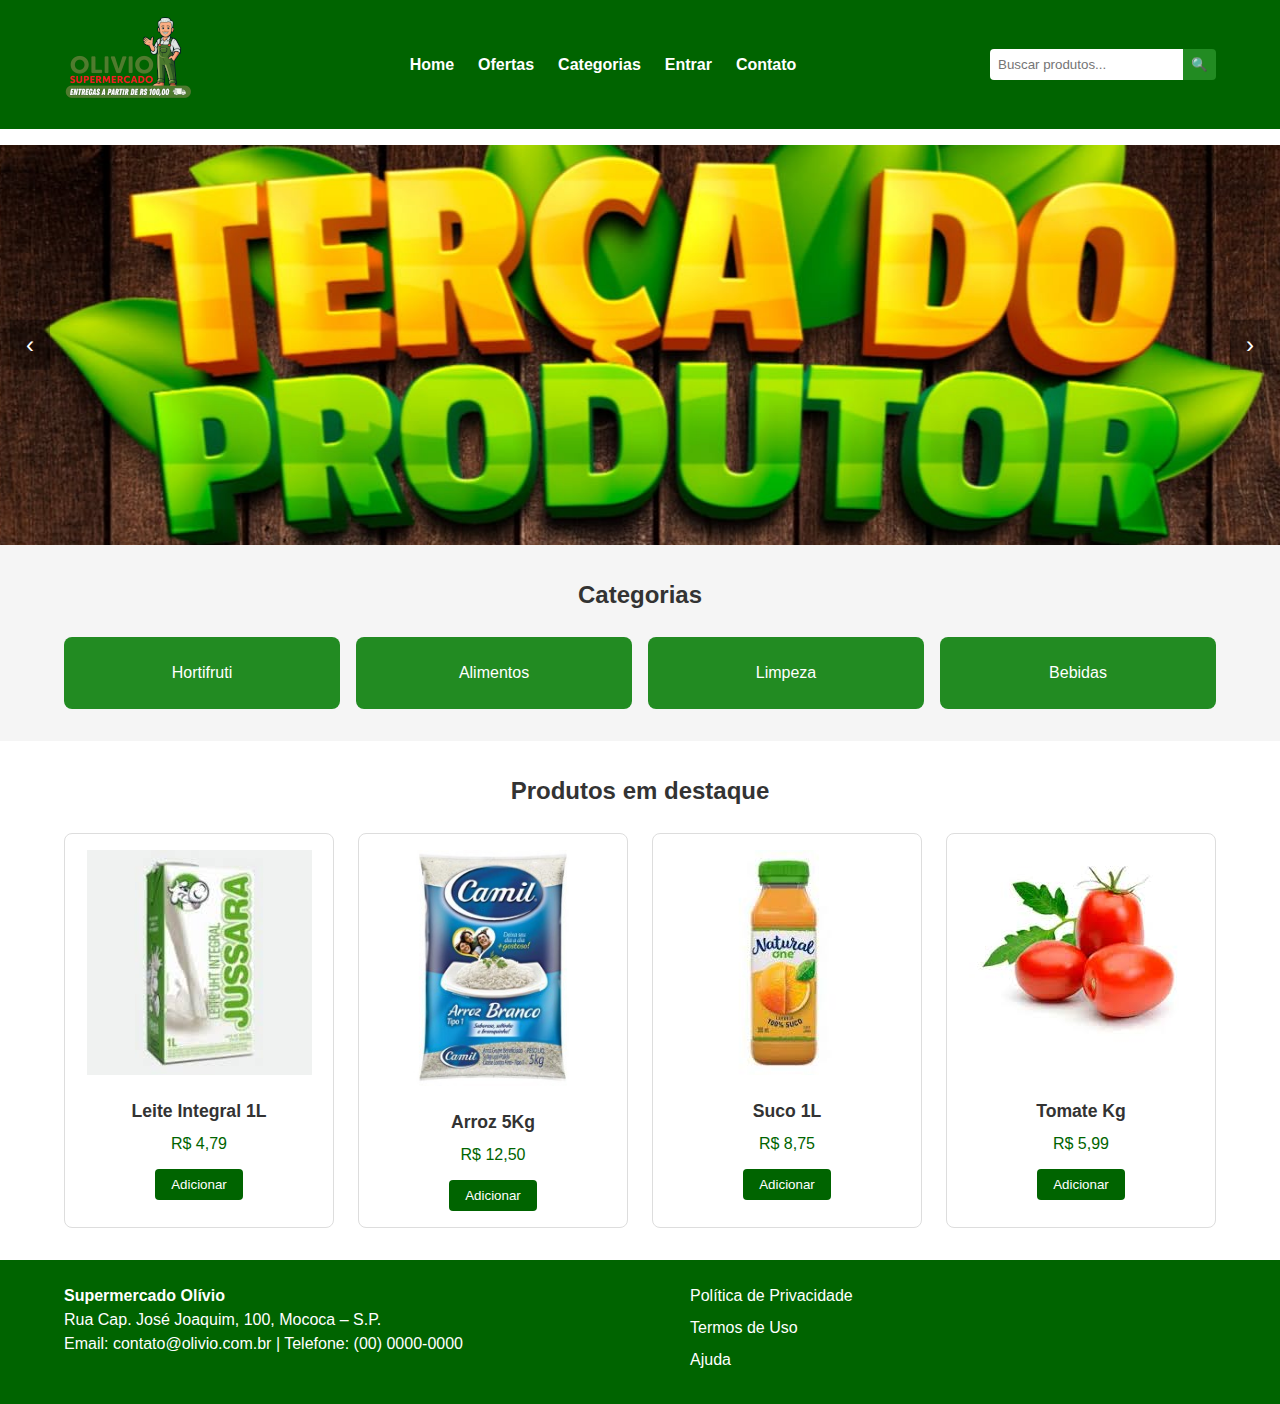
<file: index.html>
<!DOCTYPE html>
<html lang="pt-BR">
<head>
  <meta charset="UTF-8" />
  <meta name="viewport" content="width=device-width, initial-scale=1.0" />
  <title>Supermercado Olívio</title>
  <link rel="stylesheet" href="styles.css" />
</head>
<body>
  <header class="header">
    <div class="container header-content">
      <div class="logo">
        <a href="#"><img src="imgs/logosmall.png"></a>
      </div>
      <nav class="nav">
        <ul>
          <li><a href="#">Home</a></li>
          <li><a href="#">Ofertas</a></li>
          <li><a href="#">Categorias</a></li>
          <li><a href="register.html">Entrar</a></li>
          <li><a href="#">Contato</a></li>
        </ul>
      </nav>
      <div class="search-bar">
        <input type="text" id="searchInput" placeholder="Buscar produtos..." />
        <button id="searchBtn">🔍</button>
      </div>
    </div>
  </header>

  <main>
    <section class="banner-section">
      <div class="banner-container">
        <div class="banner-slide active">
          <img src="imgs/b1.png" width="1200px" height="400px" alt="Promoção 1" />
        </div>
        <div class="banner-slide">
          <img src="imgs/b2.png" alt="Promoção 2" />
        </div>
        <div class="banner-slide">
          <img src="imgs/b3.png" alt="Promoção 3" />
        </div>
        <button class="banner-prev">‹</button>
        <button class="banner-next">›</button>
      </div>
    </section>

    <section class="categories-section">
      <div class="container">
        <h2>Categorias</h2>
        <div class="categories-grid">
          <div class="category-card">Hortifruti</div>
          <div class="category-card">Alimentos</div>
          <div class="category-card">Limpeza</div>
          <div class="category-card">Bebidas</div>
        </div>
      </div>
    </section>

    <section class="featured-products-section">
      <div class="container">
        <h2>Produtos em destaque</h2>
        <div class="products-grid">
          <!-- Exemplo de card de produto -->
          <div class="product-card">
            <img src="imgs/leite.jpg" alt="Produto 1" />
            <h3>Leite Integral 1L</h3>
            <p>R$ 4,79</p>
            <button class="btn-add">Adicionar</button>
          </div>
          <div class="product-card">
            <img src="imgs/arroz.jpg" alt="Produto 2" />
            <h3>Arroz 5Kg</h3>
            <p>R$ 12,50</p>
            <button class="btn-add">Adicionar</button>
          </div>
          <div class="product-card">
            <img src="imgs/suco.jpg"Produto 3" />
            <h3>Suco 1L</h3>
            <p>R$ 8,75</p>
            <button class="btn-add">Adicionar</button>
          </div>
          <div class="product-card">
            <img src="imgs/tomate.jpg" alt="Produto 4" />
            <h3>Tomate Kg</h3>
            <p>R$ 5,99</p>
            <button class="btn-add">Adicionar</button>
          </div>
        </div>
      </div>
    </section>
  </main>

  <footer class="footer">
    <div class="container footer-content">
      <div class="footer-info">
        <h4>Supermercado Olívio</h4>
        <p>Rua Cap. José Joaquim, 100, Mococa – S.P.</p>
        <p>Email: contato@olivio.com.br | Telefone: (00) 0000-0000</p>
      </div>
      <div class="footer-links">
        <a href="#">Política de Privacidade</a>
        <a href="#">Termos de Uso</a>
        <a href="#">Ajuda</a>
      </div>
    </div>
  </footer>

  <script src="script.js"></script>
</body>
</html>
</file>
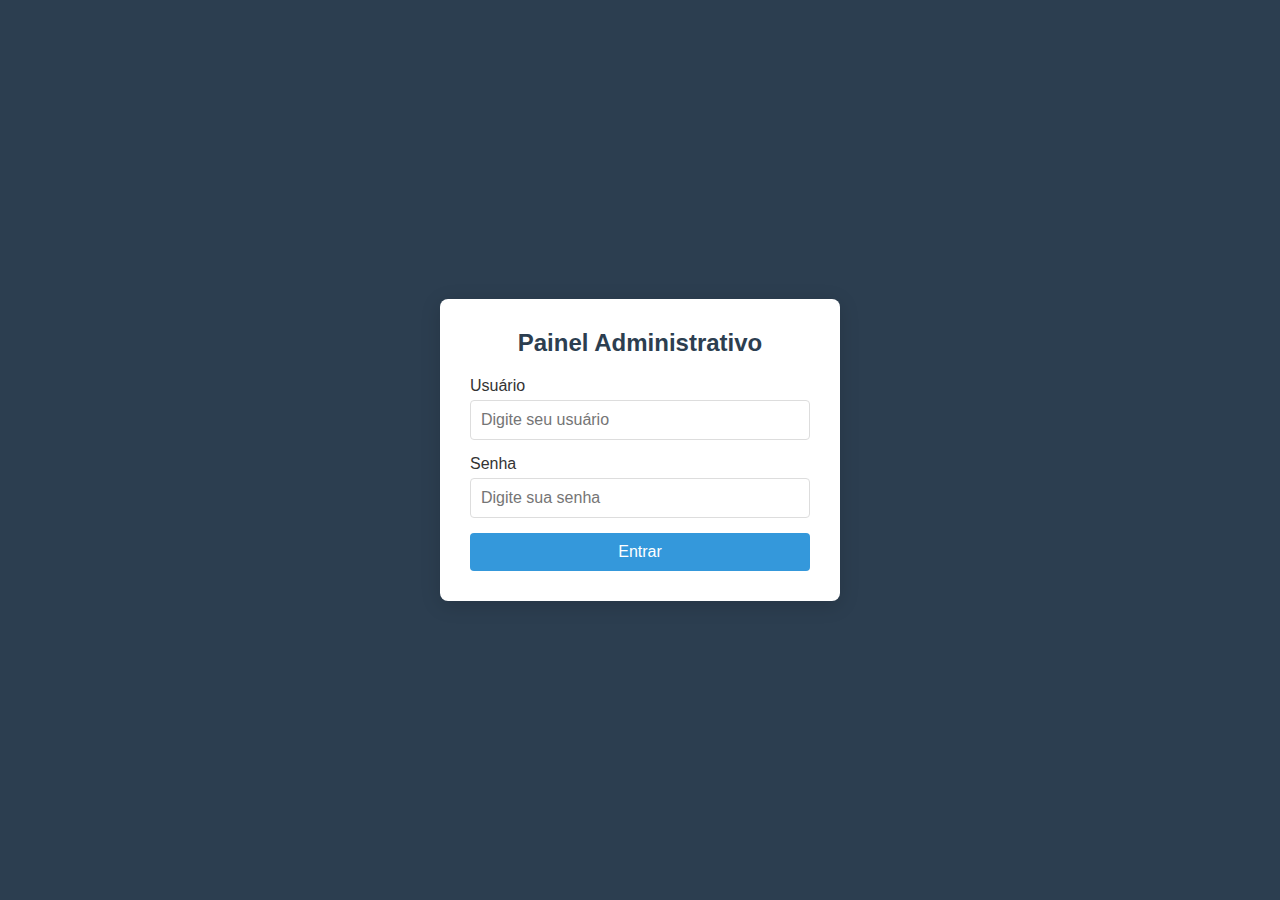
<file: painel/index.html>
<!DOCTYPE html>
<html lang="pt-BR">
<head>
    <meta charset="UTF-8">
    <meta name="viewport" content="width=device-width, initial-scale=1.0">
    <title>Painel Administrativo - Supermercado</title>
    <style>
        :root {
            --primary: #2c3e50;
            --secondary: #3498db;
            --success: #27ae60;
            --warning: #f39c12;
            --danger: #e74c3c;
            --light: #ecf0f1;
            --dark: #34495e;
        }
        
        * {
            margin: 0;
            padding: 0;
            box-sizing: border-box;
            font-family: 'Segoe UI', Tahoma, Geneva, Verdana, sans-serif;
        }
        
        body {
            background-color: #f5f7fa;
            color: #333;
        }
        
        .container {
            display: flex;
            min-height: 100vh;
        }
        
        /* Sidebar */
        .sidebar {
            width: 250px;
            background: var(--primary);
            color: white;
            transition: all 0.3s;
        }
        
        .sidebar-header {
            padding: 20px;
            background: var(--dark);
            text-align: center;
        }
        
        .sidebar-menu {
            padding: 15px 0;
        }
        
        .sidebar-menu a {
            display: block;
            padding: 12px 20px;
            color: white;
            text-decoration: none;
            transition: all 0.3s;
        }
        
        .sidebar-menu a:hover, .sidebar-menu a.active {
            background: var(--secondary);
        }
        
        .sidebar-menu i {
            margin-right: 10px;
        }
        
        /* Main Content */
        .main-content {
            flex: 1;
            padding: 20px;
            overflow-y: auto;
        }
        
        .header {
            display: flex;
            justify-content: space-between;
            align-items: center;
            margin-bottom: 30px;
            padding-bottom: 15px;
            border-bottom: 1px solid #ddd;
        }
        
        .card {
            background: white;
            border-radius: 8px;
            box-shadow: 0 2px 10px rgba(0,0,0,0.1);
            padding: 20px;
            margin-bottom: 20px;
        }
        
        /* Forms */
        .form-group {
            margin-bottom: 15px;
        }
        
        label {
            display: block;
            margin-bottom: 5px;
            font-weight: 500;
        }
        
        input, select {
            width: 100%;
            padding: 10px;
            border: 1px solid #ddd;
            border-radius: 4px;
            font-size: 16px;
        }
        
        button {
            padding: 10px 15px;
            border: none;
            border-radius: 4px;
            cursor: pointer;
            font-size: 16px;
            transition: all 0.3s;
        }
        
        .btn-primary {
            background: var(--secondary);
            color: white;
        }
        
        .btn-success {
            background: var(--success);
            color: white;
        }
        
        .btn-warning {
            background: var(--warning);
            color: white;
        }
        
        .btn-danger {
            background: var(--danger);
            color: white;
        }
        
        button:hover {
            opacity: 0.9;
        }
        
        /* Table */
        table {
            width: 100%;
            border-collapse: collapse;
        }
        
        th, td {
            padding: 12px 15px;
            text-align: left;
            border-bottom: 1px solid #ddd;
        }
        
        th {
            background: var(--light);
            font-weight: 600;
        }
        
        tr:hover {
            background: #f9f9f9;
        }
        
        .actions button {
            margin-right: 5px;
            padding: 5px 10px;
            font-size: 14px;
        }
        
        /* Login Page */
        .login-container {
            display: flex;
            justify-content: center;
            align-items: center;
            height: 100vh;
            background: var(--primary);
        }
        
        .login-form {
            background: white;
            padding: 30px;
            border-radius: 8px;
            box-shadow: 0 4px 20px rgba(0,0,0,0.15);
            width: 100%;
            max-width: 400px;
        }
        
        .login-form h2 {
            text-align: center;
            margin-bottom: 20px;
            color: var(--primary);
        }
        
        /* Promoção */
        .promocao-badge {
            display: inline-block;
            padding: 3px 8px;
            border-radius: 4px;
            font-size: 12px;
            font-weight: bold;
        }
        
        .promocao-sim {
            background: var(--success);
            color: white;
        }
        
        .promocao-nao {
            background: #ddd;
            color: #666;
        }
        
        /* Responsive */
        @media (max-width: 768px) {
            .container {
                flex-direction: column;
            }
            
            .sidebar {
                width: 100%;
                height: auto;
            }
            
            .sidebar-menu {
                display: flex;
                overflow-x: auto;
            }
            
            .sidebar-menu a {
                white-space: nowrap;
            }
        }
        
        /* Tabs */
        .tabs {
            display: flex;
            margin-bottom: 20px;
            border-bottom: 1px solid #ddd;
        }
        
        .tab {
            padding: 10px 20px;
            cursor: pointer;
            border-bottom: 3px solid transparent;
        }
        
        .tab.active {
            border-bottom: 3px solid var(--secondary);
            font-weight: bold;
        }
        
        .tab-content {
            display: none;
        }
        
        .tab-content.active {
            display: block;
        }
    </style>
</head>
<body>
    <!-- Página de Login -->
    <div id="loginPage" class="login-container">
        <div class="login-form">
            <h2>Painel Administrativo</h2>
            <div class="form-group">
                <label for="usuario">Usuário</label>
                <input type="text" id="usuario" placeholder="Digite seu usuário">
            </div>
            <div class="form-group">
                <label for="senha">Senha</label>
                <input type="password" id="senha" placeholder="Digite sua senha">
            </div>
            <button class="btn-primary" style="width: 100%;" onclick="fazerLogin()">Entrar</button>
        </div>
    </div>

    <!-- Painel Administrativo -->
    <div id="adminPanel" class="container" style="display: none;">
        <!-- Sidebar -->
        <div class="sidebar">
            <div class="sidebar-header">
                <h2>Supermercado</h2>
                <p>Painel Administrativo</p>
            </div>
            <div class="sidebar-menu">
                <a href="#" class="active" onclick="mostrarTab('produtos')"><i>📦</i> Gerenciar Produtos</a>
                <a href="#" onclick="mostrarTab('cadastro')"><i>➕</i> Cadastrar Produto</a>
                <a href="#" onclick="sair()"><i>🚪</i> Sair</a>
            </div>
        </div>

        <!-- Main Content -->
        <div class="main-content">
            <div class="header">
                <h1>Controle de Produtos</h1>
                <div>
                    <span id="usuarioLogado"></span>
                </div>
            </div>

            <!-- Tabs -->
            <div class="tabs">
                <div class="tab active" onclick="mostrarTab('produtos')">Lista de Produtos</div>
                <div class="tab" onclick="mostrarTab('cadastro')">Cadastrar Produto</div>
            </div>

            <!-- Conteúdo das Tabs -->
            <div id="produtos" class="tab-content active">
                <div class="card">
                    <h2>Produtos Cadastrados</h2>
                    <div class="form-group">
                        <input type="text" id="buscarProduto" placeholder="Buscar produto..." onkeyup="filtrarProdutos()">
                    </div>
                    <table id="tabelaProdutos">
                        <thead>
                            <tr>
                                <th>ID</th>
                                <th>Descrição</th>
                                <th>Preço Custo</th>
                                <th>Preço Venda</th>
                                <th>Promoção</th>
                                <th>Valor Promoção</th>
                                <th>Ações</th>
                            </tr>
                        </thead>
                        <tbody id="corpoTabela">
                            <!-- Produtos serão inseridos aqui via JavaScript -->
                        </tbody>
                    </table>
                </div>
            </div>

            <div id="cadastro" class="tab-content">
                <div class="card">
                    <h2 id="tituloForm">Cadastrar Produto</h2>
                    <form id="formProduto">
                        <input type="hidden" id="produtoId">
                        <div class="form-group">
                            <label for="descricao">Descrição do Produto</label>
                            <input type="text" id="descricao" required>
                        </div>
                        <div class="form-group">
                            <label for="precoCusto">Preço de Custo (R$)</label>
                            <input type="number" id="precoCusto" step="0.01" min="0" required>
                        </div>
                        <div class="form-group">
                            <label for="precoVenda">Preço de Venda (R$)</label>
                            <input type="number" id="precoVenda" step="0.01" min="0" required>
                        </div>
                        <div class="form-group">
                            <label for="promocao">Em Promoção?</label>
                            <select id="promocao" onchange="togglePromocao()">
                                <option value="false">Não</option>
                                <option value="true">Sim</option>
                            </select>
                        </div>
                        <div class="form-group" id="grupoValorPromocao" style="display: none;">
                            <label for="valorPromocao">Valor Promoção (R$)</label>
                            <input type="number" id="valorPromocao" step="0.01" min="0">
                        </div>
                        <div class="form-group">
                            <button type="button" class="btn-primary" onclick="salvarProduto()" id="btnSalvar">Cadastrar Produto</button>
                            <button type="button" class="btn-warning" onclick="limparFormulario()" id="btnCancelar" style="display: none;">Cancelar</button>
                        </div>
                    </form>
                </div>
            </div>
        </div>
    </div>

    <script>
        // Dados iniciais (simulando um banco de dados)
        let usuarios = [
            { usuario: "admin", senha: "admin123" },
            { usuario: "gerente", senha: "gerente123" }
        ];

        let produtos = [
            { id: 1, descricao: "Arroz 5kg", precoCusto: 12.50, precoVenda: 18.90, promocao: false, valorPromocao: 0 },
            { id: 2, descricao: "Feijão 1kg", precoCusto: 5.80, precoVenda: 8.50, promocao: true, valorPromocao: 7.20 },
            { id: 3, descricao: "Açúcar 1kg", precoCusto: 3.20, precoVenda: 4.50, promocao: false, valorPromocao: 0 },
            { id: 4, descricao: "Óleo de Soja 900ml", precoCusto: 4.50, precoVenda: 6.90, promocao: true, valorPromocao: 5.99 }
        ];

        let produtoEditando = null;
        let usuarioLogado = null;

        // Função de login
        function fazerLogin() {
            const usuario = document.getElementById('usuario').value;
            const senha = document.getElementById('senha').value;
            
            const usuarioValido = usuarios.find(u => u.usuario === usuario && u.senha === senha);
            
            if (usuarioValido) {
                usuarioLogado = usuario;
                document.getElementById('loginPage').style.display = 'none';
                document.getElementById('adminPanel').style.display = 'flex';
                document.getElementById('usuarioLogado').textContent = `Usuário: ${usuario}`;
                carregarProdutos();
            } else {
                alert('Usuário ou senha incorretos!');
            }
        }

        // Função de logout
        function sair() {
            usuarioLogado = null;
            document.getElementById('adminPanel').style.display = 'none';
            document.getElementById('loginPage').style.display = 'flex';
            document.getElementById('usuario').value = '';
            document.getElementById('senha').value = '';
        }

        // Alternar entre as abas
        function mostrarTab(tabId) {
            // Esconder todas as tabs
            document.querySelectorAll('.tab-content').forEach(tab => {
                tab.classList.remove('active');
            });
            
            // Mostrar a tab selecionada
            document.getElementById(tabId).classList.add('active');
            
            // Atualizar tabs ativas
            document.querySelectorAll('.tab').forEach(tab => {
                tab.classList.remove('active');
            });
            
            // Atualizar menu lateral
            document.querySelectorAll('.sidebar-menu a').forEach(link => {
                link.classList.remove('active');
            });
            
            if (tabId === 'produtos') {
                document.querySelectorAll('.tab')[0].classList.add('active');
                document.querySelectorAll('.sidebar-menu a')[0].classList.add('active');
            } else if (tabId === 'cadastro') {
                document.querySelectorAll('.tab')[1].classList.add('active');
                document.querySelectorAll('.sidebar-menu a')[1].classList.add('active');
            }
        }

        // Carregar produtos na tabela
        function carregarProdutos() {
            const corpoTabela = document.getElementById('corpoTabela');
            corpoTabela.innerHTML = '';
            
            produtos.forEach(produto => {
                const tr = document.createElement('tr');
                
                const precoVenda = produto.promocao ? produto.valorPromocao : produto.precoVenda;
                const classePromocao = produto.promocao ? 'promocao-sim' : 'promocao-nao';
                const textoPromocao = produto.promocao ? 'Sim' : 'Não';
                
                tr.innerHTML = `
                    <td>${produto.id}</td>
                    <td>${produto.descricao}</td>
                    <td>R$ ${produto.precoCusto.toFixed(2)}</td>
                    <td>R$ ${precoVenda.toFixed(2)}</td>
                    <td><span class="promocao-badge ${classePromocao}">${textoPromocao}</span></td>
                    <td>${produto.promocao ? 'R$ ' + produto.valorPromocao.toFixed(2) : '-'}</td>
                    <td class="actions">
                        <button class="btn-warning" onclick="editarProduto(${produto.id})">Editar</button>
                        <button class="btn-danger" onclick="excluirProduto(${produto.id})">Excluir</button>
                    </td>
                `;
                
                corpoTabela.appendChild(tr);
            });
        }

        // Filtrar produtos
        function filtrarProdutos() {
            const termo = document.getElementById('buscarProduto').value.toLowerCase();
            const linhas = document.querySelectorAll('#corpoTabela tr');
            
            linhas.forEach(linha => {
                const descricao = linha.cells[1].textContent.toLowerCase();
                if (descricao.includes(termo)) {
                    linha.style.display = '';
                } else {
                    linha.style.display = 'none';
                }
            });
        }

        // Mostrar/ocultar campo de valor de promoção
        function togglePromocao() {
            const promocao = document.getElementById('promocao').value === 'true';
            document.getElementById('grupoValorPromocao').style.display = promocao ? 'block' : 'none';
        }

        // Salvar produto (criar ou editar)
        function salvarProduto() {
            const id = document.getElementById('produtoId').value;
            const descricao = document.getElementById('descricao').value;
            const precoCusto = parseFloat(document.getElementById('precoCusto').value);
            const precoVenda = parseFloat(document.getElementById('precoVenda').value);
            const promocao = document.getElementById('promocao').value === 'true';
            const valorPromocao = promocao ? parseFloat(document.getElementById('valorPromocao').value) : 0;
            
            if (!descricao || isNaN(precoCusto) || isNaN(precoVenda)) {
                alert('Preencha todos os campos obrigatórios!');
                return;
            }
            
            if (promocao && (isNaN(valorPromocao) || valorPromocao <= 0)) {
                alert('Informe um valor de promoção válido!');
                return;
            }
            
            if (id) {
                // Editar produto existente
                const index = produtos.findIndex(p => p.id === parseInt(id));
                if (index !== -1) {
                    produtos[index] = {
                        id: parseInt(id),
                        descricao,
                        precoCusto,
                        precoVenda,
                        promocao,
                        valorPromocao
                    };
                }
            } else {
                // Criar novo produto
                const novoId = produtos.length > 0 ? Math.max(...produtos.map(p => p.id)) + 1 : 1;
                produtos.push({
                    id: novoId,
                    descricao,
                    precoCusto,
                    precoVenda,
                    promocao,
                    valorPromocao
                });
            }
            
            carregarProdutos();
            limparFormulario();
            mostrarTab('produtos');
            alert('Produto salvo com sucesso!');
        }

        // Editar produto
        function editarProduto(id) {
            const produto = produtos.find(p => p.id === id);
            if (produto) {
                document.getElementById('produtoId').value = produto.id;
                document.getElementById('descricao').value = produto.descricao;
                document.getElementById('precoCusto').value = produto.precoCusto;
                document.getElementById('precoVenda').value = produto.precoVenda;
                document.getElementById('promocao').value = produto.promocao.toString();
                document.getElementById('valorPromocao').value = produto.valorPromocao;
                
                document.getElementById('tituloForm').textContent = 'Editar Produto';
                document.getElementById('btnSalvar').textContent = 'Atualizar Produto';
                document.getElementById('btnCancelar').style.display = 'inline-block';
                
                togglePromocao();
                mostrarTab('cadastro');
            }
        }

        // Excluir produto
        function excluirProduto(id) {
            if (confirm('Tem certeza que deseja excluir este produto?')) {
                produtos = produtos.filter(p => p.id !== id);
                carregarProdutos();
                alert('Produto excluído com sucesso!');
            }
        }

        // Limpar formulário
        function limparFormulario() {
            document.getElementById('formProduto').reset();
            document.getElementById('produtoId').value = '';
            document.getElementById('tituloForm').textContent = 'Cadastrar Produto';
            document.getElementById('btnSalvar').textContent = 'Cadastrar Produto';
            document.getElementById('btnCancelar').style.display = 'none';
            document.getElementById('grupoValorPromocao').style.display = 'none';
        }

        // Inicialização
        document.addEventListener('DOMContentLoaded', function() {
            // Configurar evento de tecla Enter no login
            document.getElementById('senha').addEventListener('keypress', function(e) {
                if (e.key === 'Enter') {
                    fazerLogin();
                }
            });
        });
    </script>
</body>
</html>
</file>
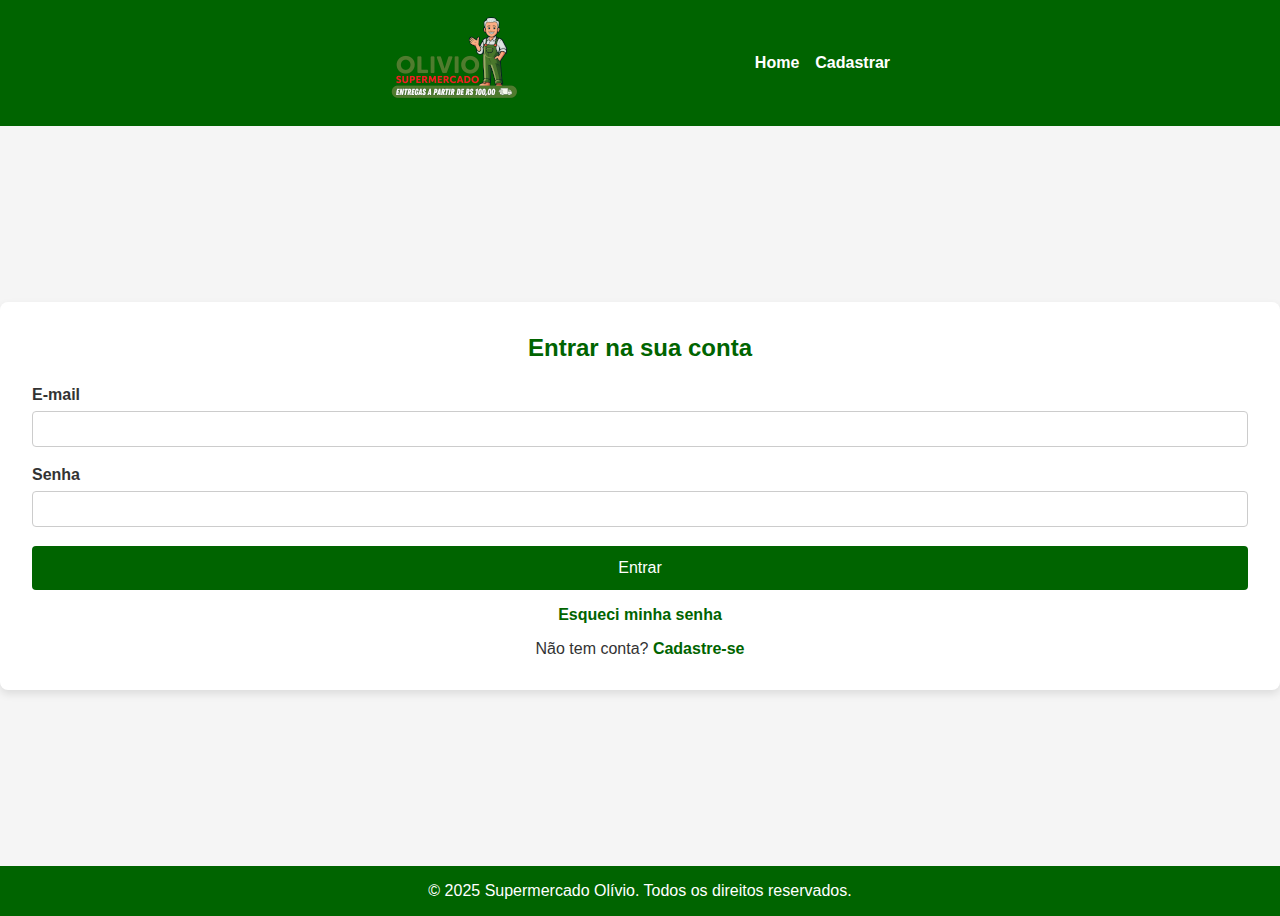
<file: login.html>
<!DOCTYPE html>
<html lang="pt-BR">
<head>
  <meta charset="UTF-8" />
  <meta name="viewport" content="width=device-width, initial-scale=1.0" />
  <title>Entrar — Supermercado Olívio</title>
  <link rel="stylesheet" href="login.css" />
</head>
<body>
  <header class="header">
    <div class="container header-content">
      <div class="logo">
        <a href="index.html"><img src="imgs/logosmall.png"></a>
      </div>
      <nav class="nav">
        <ul>
          <li><a href="index.html">Home</a></li>
          <li><a href="register.html">Cadastrar</a></li>
        </ul>
      </nav>
    </div>
  </header>

  <main class="main-login">
    <div class="login-container">
      <h2>Entrar na sua conta</h2>
      <form id="loginForm" novalidate>
        <div class="form-group">
          <label for="email">E-mail</label>
          <input type="email" id="email" name="email" required />
          <span class="error-message" data-for="email"></span>
        </div>
        <div class="form-group">
          <label for="password">Senha</label>
          <input type="password" id="password" name="password" required minlength="6" />
          <span class="error-message" data-for="password"></span>
        </div>
        <button type="submit" class="btn-submit">Entrar</button>
      </form>

      <p class="forgot-password">
        <a href="#">Esqueci minha senha</a>
      </p>
      <p class="register-prompt">
        Não tem conta? <a href="register.html">Cadastre-se</a>
      </p>
    </div>
  </main>

  <footer class="footer">
    <div class="container footer-content">
      <p>© 2025 Supermercado Olívio. Todos os direitos reservados.</p>
    </div>
  </footer>

  <script src="login.js"></script>
</body>
</html>
</file>
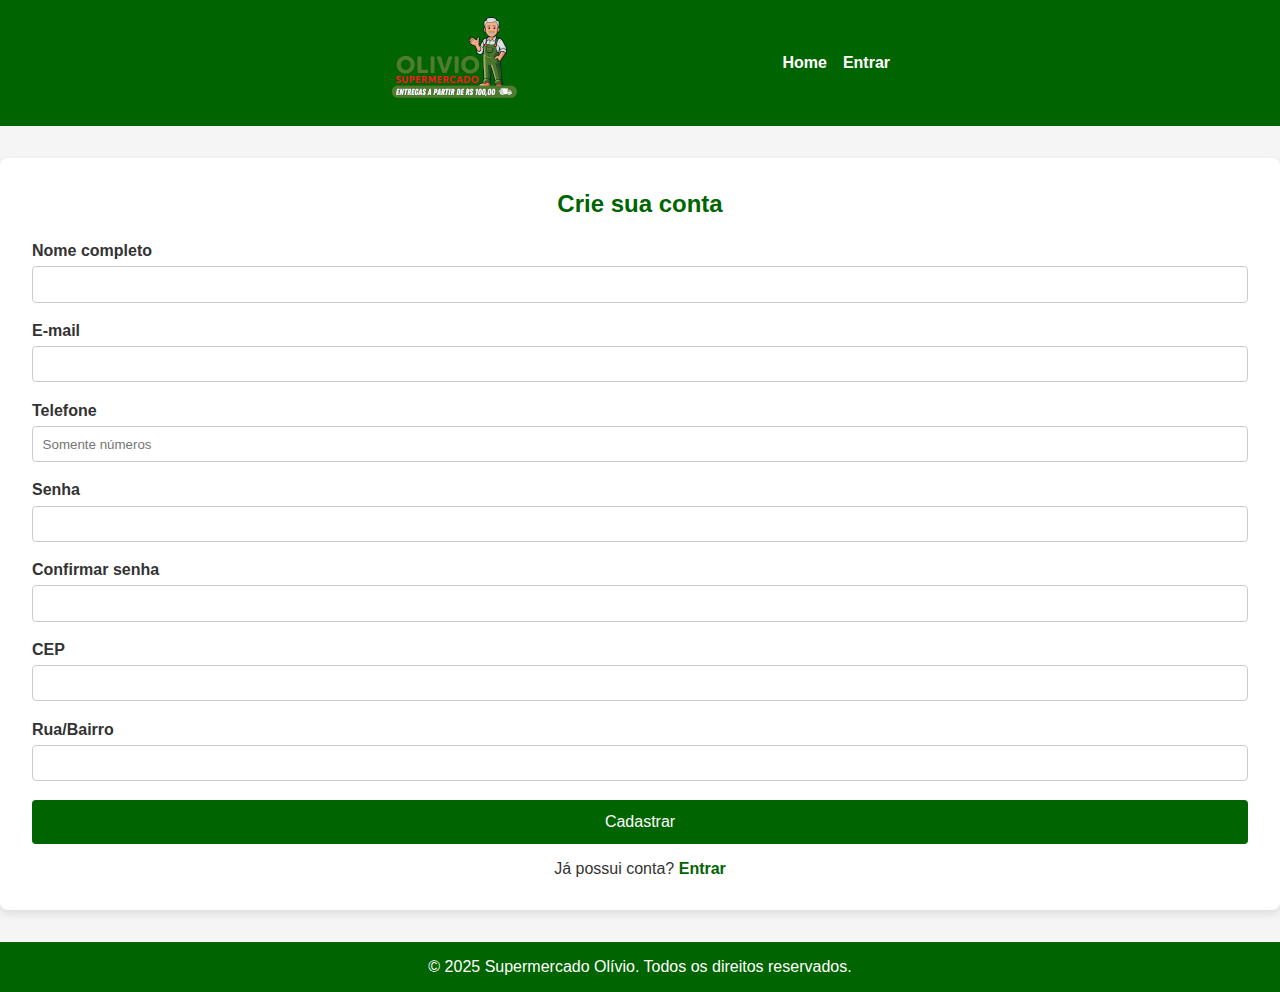
<file: register.html>
<!DOCTYPE html>
<html lang="pt-BR">
<head>
  <meta charset="UTF-8" />
  <meta name="viewport" content="width=device-width, initial-scale=1.0" />
  <title>Criar Conta — Supermercado Olívio</title>
  <link rel="stylesheet" href="register.css" />
</head>
<body>
  <header class="header">
    <div class="container header-content">
      <div class="logo">
        <a href="index.html"><img src="imgs/logosmall.png"></a>
      </div>
      <nav class="nav">
        <ul>
          <li><a href="index.html">Home</a></li>
          <li><a href="login.html">Entrar</a></li>
        </ul>
      </nav>
    </div>
  </header>

  <main class="main-register">
    <div class="register-container">
      <h2>Crie sua conta</h2>
      <form id="registerForm" novalidate>
        <div class="form-group">
          <label for="fullName">Nome completo</label>
          <input type="text" id="fullName" name="fullName" required />
          <span class="error-message" data-for="fullName"></span>
        </div>
        <div class="form-group">
          <label for="email">E-mail</label>
          <input type="email" id="email" name="email" required />
          <span class="error-message" data-for="email"></span>
        </div>
        <div class="form-group">
          <label for="phone">Telefone</label>
          <input type="tel" id="phone" name="phone" required pattern="\\d{10,11}" placeholder="Somente números" />
          <span class="error-message" data-for="phone"></span>
        </div>
        <div class="form-group">
          <label for="password">Senha</label>
          <input type="password" id="password" name="password" required minlength="6" />
          <span class="error-message" data-for="password"></span>
        </div>
        <div class="form-group">
          <label for="confirmPassword">Confirmar senha</label>
          <input type="password" id="confirmPassword" name="confirmPassword" required minlength="6" />
          <span class="error-message" data-for="confirmPassword"></span>
        </div>
        <div class="form-group">
          <label for="confirmPassword">CEP</label>
          <input type="text" id="confirmPassword" name="confirmPassword" required minlength="6" />
          <span class="error-message" data-for="confirmPassword"></span>
        </div>
        <div class="form-group">
          <label for="confirmPassword">Rua/Bairro</label>
          <input type="text" id="confirmPassword" name="confirmPassword" required minlength="6" />
          <span class="error-message" data-for="confirmPassword"></span>
        </div>
        <!-- Você pode adicionar campos adicionais como CEP, endereço etc. -->
        <button type="submit" class="btn-submit">Cadastrar</button>
      </form>
      <p class="login-prompt">
        Já possui conta? <a href="login.html">Entrar</a>
      </p>
    </div>
  </main>

  <footer class="footer">
    <div class="container footer-content">
      <p>© 2025 Supermercado Olívio. Todos os direitos reservados.</p>
    </div>
  </footer>

  <script src="register.js"></script>
</body>
</html>
</file>
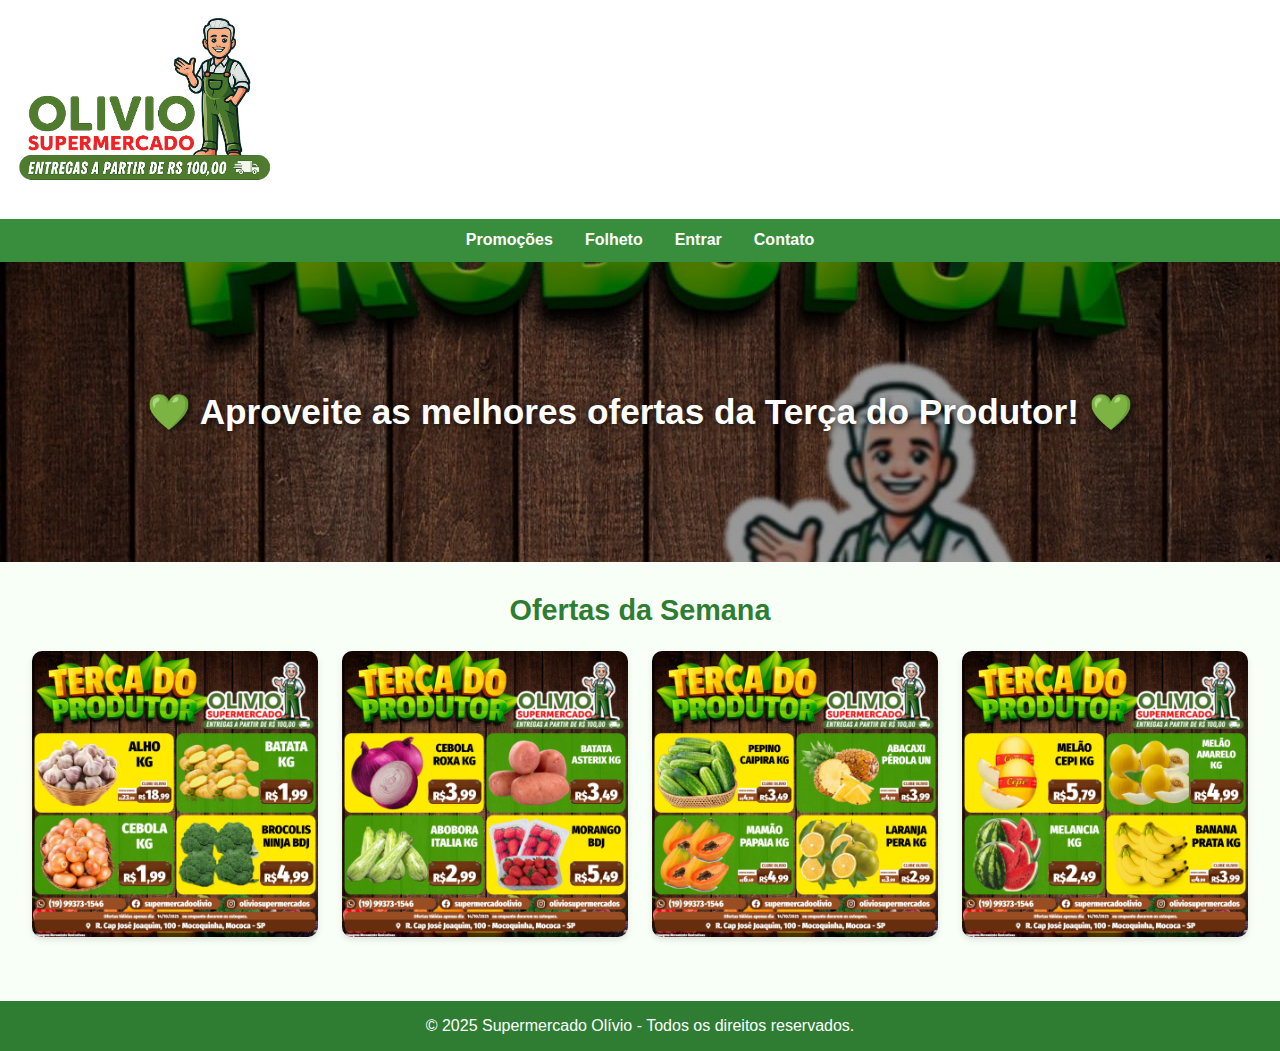
<file: imgs/ofertas.html>
<!DOCTYPE html>
<html lang="pt-BR">
<head>
<meta charset="UTF-8">
<meta name="viewport" content="width=device-width, initial-scale=1.0">
<title>Ofertas - Supermercado Olívio</title>
<style>
  :root {
    --verde-escuro: #2e7d32;
    --verde-claro: #a8e6a3;
    --branco: #fff;
  }

  * {
    margin: 0;
    padding: 0;
    box-sizing: border-box;
  }

  body {
    font-family: "Segoe UI", Arial, sans-serif;
    background-color: #f7fff7;
    color: #333;
  }

  header {
    background-color: var(--branco);
    color: var(--branco);
    text-align: left;
    padding: 1rem;
    font-size: 1.8rem;
    font-weight: bold;
  }

  nav {
    background-color: #388e3c;
    display: flex;
    justify-content: center;
    gap: 2rem;
    padding: 0.8rem;
  }

  nav a {
    color: white;
    text-decoration: none;
    font-weight: bold;
    transition: 0.3s;
  }

  nav a:hover {
    color: var(--verde-claro);
  }

  .banner {
    width: 100%;
    height: 300px;
    background-image: url("1.jpeg");
    background-size: cover;
    background-position: center;
    position: relative;
    display: flex;
    align-items: center;
    justify-content: center;
  }

  .banner::before {
    content: "";
    position: absolute;
    width: 100%;
    height: 100%;
    background: rgba(0,0,0,0.4);
    top: 0;
    left: 0;
  }

  .banner h1 {
    position: relative;
    color: white;
    font-size: 2.2rem;
    font-weight: bold;
    text-shadow: 2px 2px 6px rgba(0,0,0,0.6);
    text-align: center;
    max-width: 80%;
  }

  section {
    padding: 2rem;
  }

  h2 {
    text-align: center;
    color: var(--verde-escuro);
    margin-bottom: 1.5rem;
    font-size: 1.8rem;
  }

  .ofertas {
    display: grid;
    grid-template-columns: repeat(auto-fit, minmax(280px, 1fr));
    gap: 1.5rem;
    justify-items: center;
  }

  .oferta {
    background-color: var(--branco);
    border-radius: 10px;
    box-shadow: 0 3px 6px rgba(0,0,0,0.1);
    overflow: hidden;
    text-align: center;
    transition: transform 0.3s ease;
    max-width: 400px;
  }

  .oferta:hover {
    transform: translateY(-5px);
  }

  .oferta img {
    width: 100%;
    height: auto;
    display: block;
  }

  footer {
    background-color: var(--verde-escuro);
    color: var(--branco);
    text-align: center;
    padding: 1rem;
    margin-top: 2rem;
  }
  
  header {
     align-content: center;
  }

  @media (max-width: 768px) {
    .banner h1 {
      font-size: 1.6rem;
    }
  }

</style>
</head>
<body>

  <header><img src="logo.png" width="256px" height="auto"></header>

  <nav>
    <a href="index.html">Promoções</a>
    <a href="ofertas.html">Folheto</a>
    <a href="#">Entrar</a>
    <a href="index.html#contato">Contato</a>
  </nav>

  <div class="banner">
    <h1>💚 Aproveite as melhores ofertas da Terça do Produtor! 💚</h1>
  </div>

  <section>
    <h2>Ofertas da Semana</h2>
    <div class="ofertas">
      <div class="oferta"><img src="2.jpeg" alt="Ofertas 1 - Supermercado Olívio"></div>
      <div class="oferta"><img src="3.jpeg" alt="Ofertas 2 - Supermercado Olívio"></div>
      <div class="oferta"><img src="4.jpeg" alt="Ofertas 3 - Supermercado Olívio"></div>
      <div class="oferta"><img src="5.jpeg" alt="Ofertas 4 - Supermercado Olívio"></div>
    </div>
  </section>

  <footer>
    © 2025 Supermercado Olívio - Todos os direitos reservados.
  </footer>

</body>
</html>
</file>
<file: styles.css>
/* Reset simples */
* {
  margin: 0;
  padding: 0;
  box-sizing: border-box;
}

body {
  font-family: Arial, sans-serif;
  line-height: 1.5;
  color: #333;
  background-color: #fff;
}

/* Cores do tema */
:root {
  --verde-escuro: #006400;       /* verde escuro */
  --verde-medio: #228B22;        /* verde floresta */
  --verde-claro: #90EE90;        /* verde claro */
  --branco: #ffffff;
  --cinza-claro: #f5f5f5;
}

/* Container centralizado */
.container {
  width: 90%;
  max-width: 1200px;
  margin: 0 auto;
}

/* Header */
.header {
  background-color: var(--verde-escuro);
  color: var(--branco);
}
.header-content {
  display: flex;
  align-items: center;
  justify-content: space-between;
  padding: 1rem 0;
}
.logo h1 {
  color: var(--branco);
}
.nav ul {
  list-style: none;
  display: flex;
}
.nav ul li {
  margin-left: 1.5rem;
}
.nav ul li a {
  color: var(--branco);
  text-decoration: none;
  font-weight: bold;
}
.nav ul li a:hover {
  color: var(--verde-claro);
}
.search-bar {
  display: flex;
}
.search-bar input {
  padding: 0.5rem;
  border: none;
  border-radius: 4px 0 0 4px;
}
.search-bar button {
  padding: 0.5rem;
  border: none;
  background-color: var(--verde-medio);
  color: var(--branco);
  cursor: pointer;
  border-radius: 0 4px 4px 0;
}
.search-bar button:hover {
  background-color: var(--verde-claro);
}

/* Banner / carrossel */
.banner-section {
  position: relative;
  overflow: hidden;
  margin-top: 1rem;
}
.banner-container {
  position: relative;
}
.banner-slide {
  display: none;
  width: 100%;
}
.banner-slide.active {
  display: block;
}
.banner-slide img {
  width: 100%;
  display: block;
}
.banner-prev, .banner-next {
  position: absolute;
  top: 50%;
  transform: translateY(-50%);
  background-color: rgba(0, 0, 0, 0.3);
  color: var(--branco);
  border: none;
  padding: 0.7rem 1rem;
  cursor: pointer;
  font-size: 1.5rem;
}
.banner-prev {
  left: 10px;
}
.banner-next {
  right: 10px;
}

/* Categorias */
.categories-section {
  padding: 2rem 0;
  background-color: var(--cinza-claro);
}
.categories-section h2 {
  text-align: center;
  margin-bottom: 1.5rem;
}
.categories-grid {
  display: grid;
  grid-template-columns: repeat(auto-fit, minmax(120px, 1fr));
  gap: 1rem;
}
.category-card {
  background-color: var(--verde-medio);
  color: var(--branco);
  padding: 1.5rem;
  text-align: center;
  border-radius: 8px;
  cursor: pointer;
  transition: background-color 0.3s;
}
.category-card:hover {
  background-color: var(--verde-claro);
  color: var(--verde-escuro);
}

/* Produtos em destaque */
.featured-products-section {
  padding: 2rem 0;
}
.featured-products-section h2 {
  text-align: center;
  margin-bottom: 1.5rem;
}
.products-grid {
  display: grid;
  grid-template-columns: repeat(auto-fit, minmax(180px, 1fr));
  gap: 1.5rem;
}
.product-card {
  border: 1px solid #ddd;
  border-radius: 8px;
  padding: 1rem;
  text-align: center;
  transition: box-shadow 0.3s;
}
.product-card:hover {
  box-shadow: 0 4px 8px rgba(0, 0, 0, 0.1);
}
.product-card img {
  max-width: 100%;
  height: auto;
}
.product-card h3 {
  margin: 1rem 0 0.5rem;
  font-size: 1.1rem;
}
.product-card p {
  font-size: 1rem;
  color: var(--verde-escuro);
  margin-bottom: 0.8rem;
}
.product-card .btn-add {
  padding: 0.5rem 1rem;
  background-color: var(--verde-escuro);
  color: var(--branco);
  border: none;
  border-radius: 4px;
  cursor: pointer;
}
.product-card .btn-add:hover {
  background-color: var(--verde-medio);
}

/* Footer */
.footer {
  background-color: var(--verde-escuro);
  color: var(--branco);
  padding: 1.5rem 0;
}
.footer-content {
  display: flex;
  flex-wrap: wrap;
  justify-content: space-between;
}
.footer-info {
  flex: 1 1 300px;
}
.footer-links {
  flex: 1 1 200px;
  display: flex;
  flex-direction: column;
}
.footer-links a {
  color: var(--branco);
  text-decoration: none;
  margin-bottom: 0.5rem;
}
.footer-links a:hover {
  color: var(--verde-claro);
}

/* Responsividade */
@media (max-width: 768px) {
  .header-content {
    flex-direction: column;
    align-items: flex-start;
  }
  .nav {
    margin-top: 0.5rem;
  }
  .search-bar {
    margin-top: 0.5rem;
    width: 100%;
  }
  .search-bar input {
    flex: 1;
  }
}
</file>
<file: login.css>
/* Reset */
* {
  margin: 0;
  padding: 0;
  box-sizing: border-box;
}
body {
  font-family: Arial, sans-serif;
  background-color: #fff;
  color: #333;
}
:root {
  --verde-escuro: #006400;
  --verde-medio: #228B22;
  --verde-claro: #90EE90;
  --branco: #ffffff;
  --cinza-claro: #f5f5f5;
}
.container {
  width: 90%;
  max-width: 500px;
  margin: 0 auto;
}
.header {
  background-color: var(--verde-escuro);
  color: var(--branco);
}
.header-content {
  display: flex;
  justify-content: space-between;
  align-items: center;
  padding: 1rem 0;
}
.header .logo h1 {
  color: var(--branco);
}
.header .nav ul {
  list-style: none;
  display: flex;
}
.header .nav ul li {
  margin-left: 1rem;
}
.header .nav ul li a {
  color: var(--branco);
  text-decoration: none;
  font-weight: bold;
}
.header .nav ul li a:hover {
  color: var(--verde-claro);
}

/* Área de login */
.main-login {
  display: flex;
  justify-content: center;
  align-items: center;
  padding: 2rem 0;
  background-color: var(--cinza-claro);
  min-height: calc(100vh - 160px);
}
.login-container {
  background-color: var(--branco);
  padding: 2rem;
  border-radius: 8px;
  box-shadow: 0 4px 8px rgba(0,0,0,0.1);
  width: 100%;
}
.login-container h2 {
  text-align: center;
  margin-bottom: 1.5rem;
  color: var(--verde-escuro);
}
.form-group {
  margin-bottom: 1.2rem;
}
.form-group label {
  display: block;
  margin-bottom: 0.4rem;
  font-weight: bold;
}
.form-group input {
  width: 100%;
  padding: 0.6rem;
  border: 1px solid #ccc;
  border-radius: 4px;
}
.form-group input:focus {
  outline: none;
  border-color: var(--verde-medio);
}
.error-message {
  display: block;
  color: red;
  font-size: 0.85rem;
  margin-top: 0.2rem;
  visibility: hidden;
}
.btn-submit {
  width: 100%;
  padding: 0.8rem;
  background-color: var(--verde-escuro);
  color: var(--branco);
  border: none;
  border-radius: 4px;
  font-size: 1rem;
  cursor: pointer;
}
.btn-submit:hover {
  background-color: var(--verde-medio);
}
.forgot-password, .register-prompt {
  margin-top: 1rem;
  text-align: center;
}
.forgot-password a,
.register-prompt a {
  color: var(--verde-escuro);
  text-decoration: none;
  font-weight: bold;
}
.forgot-password a:hover,
.register-prompt a:hover {
  color: var(--verde-medio);
}

.footer {
  background-color: var(--verde-escuro);
  color: var(--branco);
  padding: 1rem 0;
  text-align: center;
}
.footer-content p {
  margin: 0;
}
</file>
<file: register.css>
/* Reset básico */
* {
  margin: 0;
  padding: 0;
  box-sizing: border-box;
}
body {
  font-family: Arial, sans-serif;
  background-color: #fff;
  color: #333;
}
:root {
  --verde-escuro: #006400;
  --verde-medio: #228B22;
  --verde-claro: #90EE90;
  --branco: #ffffff;
  --cinza-claro: #f5f5f5;
}
.container {
  width: 90%;
  max-width: 500px;
  margin: 0 auto;
}
.header {
  background-color: var(--verde-escuro);
  color: var(--branco);
}
.header-content {
  display: flex;
  justify-content: space-between;
  align-items: center;
  padding: 1rem 0;
}
.header .logo h1 {
  color: var(--branco);
}
.header .nav ul {
  list-style: none;
  display: flex;
}
.header .nav ul li {
  margin-left: 1rem;
}
.header .nav ul li a {
  color: var(--branco);
  text-decoration: none;
  font-weight: bold;
}
.header .nav ul li a:hover {
  color: var(--verde-claro);
}

.main-register {
  display: flex;
  justify-content: center;
  align-items: center;
  padding: 2rem 0;
  background-color: var(--cinza-claro);
  min-height: calc(100vh - 160px); /* ajuste com header + footer */
}
.register-container {
  background-color: var(--branco);
  padding: 2rem;
  border-radius: 8px;
  box-shadow: 0 4px 8px rgba(0,0,0,0.1);
  width: 100%;
}
.register-container h2 {
  text-align: center;
  margin-bottom: 1.5rem;
  color: var(--verde-escuro);
}
.form-group {
  margin-bottom: 1.2rem;
}
.form-group label {
  display: block;
  margin-bottom: 0.4rem;
  font-weight: bold;
}
.form-group input {
  width: 100%;
  padding: 0.6rem;
  border: 1px solid #ccc;
  border-radius: 4px;
}
.form-group input:focus {
  outline: none;
  border-color: var(--verde-medio);
}
.error-message {
  display: block;
  color: red;
  font-size: 0.85rem;
  margin-top: 0.2rem;
  visibility: hidden;
}
.btn-submit {
  width: 100%;
  padding: 0.8rem;
  background-color: var(--verde-escuro);
  color: var(--branco);
  border: none;
  border-radius: 4px;
  font-size: 1rem;
  cursor: pointer;
}
.btn-submit:hover {
  background-color: var(--verde-medio);
}

.login-prompt {
  margin-top: 1rem;
  text-align: center;
}
.login-prompt a {
  color: var(--verde-escuro);
  text-decoration: none;
  font-weight: bold;
}
.login-prompt a:hover {
  color: var(--verde-medio);
}

.footer {
  background-color: var(--verde-escuro);
  color: var(--branco);
  padding: 1rem 0;
  text-align: center;
}
.footer-content p {
  margin: 0;
}
</file>
